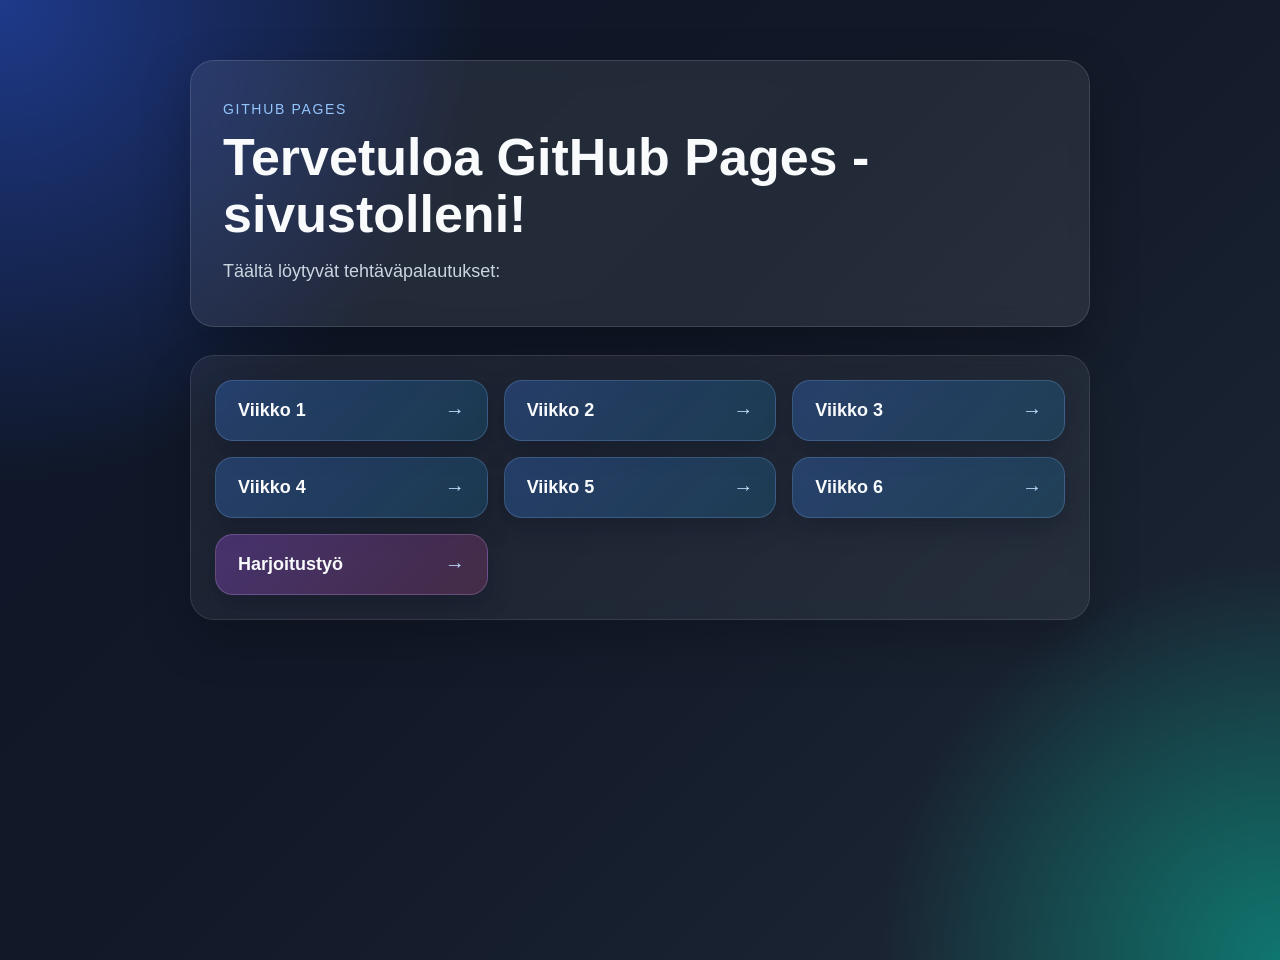
<file: index.html>
<!DOCTYPE html>
<html lang="fi">
<head>
    <meta charset="UTF-8">
    <meta name="viewport" content="width=device-width, initial-scale=1.0">
    <title>Tehtäväpalautukset</title>
    <link rel="stylesheet" href="styles.css">
</head>
<body>
    <main class="container">
        <section class="hero">
            <p class="eyebrow">GitHub Pages</p>
            <h1>Tervetuloa GitHub Pages -sivustolleni!</h1>
            <p class="subtitle">Täältä löytyvät tehtäväpalautukset:</p>
        </section>

        <section class="links-section">
            <div class="button-grid">
                <a href="#" class="task-button">Viikko 1</a>
                <a href="https://github.com/jonassapienza123/Pilvipalvelut_Web/actions/runs/23981461894" target="_blank" class="task-button">Viikko 2</a>
                <a href="https://jonassapienza123.github.io/websovellusPilviPalvelut/" target="_blank" class="task-button">Viikko 3</a>
                <a href="https://jonassapienza123.github.io/websovellusPilviPalvelut/" target="_blank" class="task-button">Viikko 4</a>
                <a href="https://jonassapienza123.github.io/websovellusPilviPalvelut/" target="_blank" class="task-button">Viikko 5</a>
                <a href="week_6.html" class="task-button">Viikko 6</a>
                <a href="https://jonassapienza123.github.io/recipe-finder-app/" target="_blank" class="task-button project-button">Harjoitustyö</a>
            </div>
        </section>
    </main>
</body>
</html>
</file>
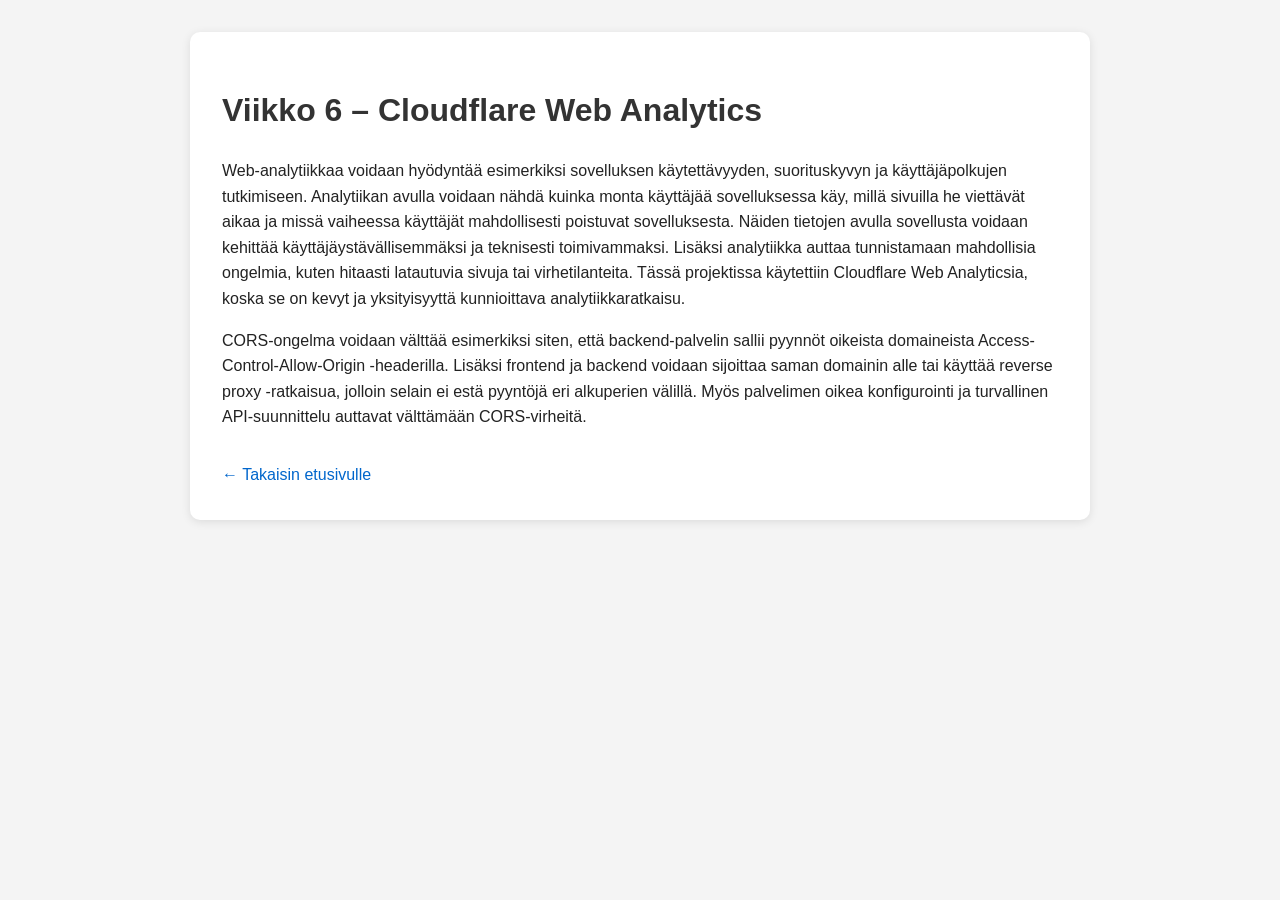
<file: week_6.html>
<!DOCTYPE html>
<html lang="fi">
<head>
  <meta charset="UTF-8" />
  <meta name="viewport" content="width=device-width, initial-scale=1.0" />
  <title>Viikko 6</title>

  <style>
    body {
      font-family: Arial, sans-serif;
      background: #f4f4f4;
      color: #222;
      line-height: 1.6;
      padding: 2rem;
      max-width: 900px;
      margin: auto;
    }

    h1 {
      color: #333;
    }

    .card {
      background: white;
      padding: 2rem;
      border-radius: 10px;
      box-shadow: 0 2px 10px rgba(0,0,0,0.1);
    }

    a {
      display: inline-block;
      margin-top: 1rem;
      text-decoration: none;
      color: #0066cc;
    }
  </style>
</head>

<body>
  <div class="card">
    <h1>Viikko 6 – Cloudflare Web Analytics</h1>

    <p>
      Web-analytiikkaa voidaan hyödyntää esimerkiksi sovelluksen käytettävyyden,
      suorituskyvyn ja käyttäjäpolkujen tutkimiseen. Analytiikan avulla voidaan
      nähdä kuinka monta käyttäjää sovelluksessa käy, millä sivuilla he viettävät
      aikaa ja missä vaiheessa käyttäjät mahdollisesti poistuvat sovelluksesta.
      Näiden tietojen avulla sovellusta voidaan kehittää käyttäjäystävällisemmäksi
      ja teknisesti toimivammaksi. Lisäksi analytiikka auttaa tunnistamaan
      mahdollisia ongelmia, kuten hitaasti latautuvia sivuja tai virhetilanteita.
      Tässä projektissa käytettiin Cloudflare Web Analyticsia, koska se on kevyt
      ja yksityisyyttä kunnioittava analytiikkaratkaisu.
    </p>

    <p>
      CORS-ongelma voidaan välttää esimerkiksi siten, että backend-palvelin sallii
      pyynnöt oikeista domaineista Access-Control-Allow-Origin -headerilla.
      Lisäksi frontend ja backend voidaan sijoittaa saman domainin alle tai käyttää
      reverse proxy -ratkaisua, jolloin selain ei estä pyyntöjä eri alkuperien
      välillä. Myös palvelimen oikea konfigurointi ja turvallinen API-suunnittelu
      auttavat välttämään CORS-virheitä.
    </p>

    <a href="index.html">← Takaisin etusivulle</a>
  </div>
</body>
</html>
</file>
<file: styles.css>
* {
    box-sizing: border-box;
}

body {
    margin: 0;
    min-height: 100vh;
    font-family: Arial, sans-serif;
    background:
        radial-gradient(circle at top left, #1e3a8a 0%, transparent 30%),
        radial-gradient(circle at bottom right, #0f766e 0%, transparent 25%),
        linear-gradient(135deg, #0f172a, #111827 45%, #1f2937);
    color: #f8fafc;
}

.container {
    width: min(900px, calc(100% - 40px));
    margin: 60px auto;
}

.hero {
    background: rgba(255, 255, 255, 0.08);
    border: 1px solid rgba(255, 255, 255, 0.12);
    border-radius: 24px;
    padding: 40px 32px;
    backdrop-filter: blur(10px);
    box-shadow: 0 20px 50px rgba(0, 0, 0, 0.25);
    margin-bottom: 28px;
}

.eyebrow {
    margin: 0 0 12px;
    font-size: 14px;
    letter-spacing: 0.12em;
    text-transform: uppercase;
    color: #93c5fd;
}

h1 {
    margin: 0 0 14px;
    font-size: clamp(32px, 5vw, 52px);
    line-height: 1.1;
    font-weight: 700;
}

.subtitle {
    margin: 0;
    font-size: 18px;
    line-height: 1.6;
    color: #cbd5e1;
}

.links-section {
    background: rgba(255, 255, 255, 0.06);
    border: 1px solid rgba(255, 255, 255, 0.1);
    border-radius: 24px;
    padding: 24px;
    backdrop-filter: blur(10px);
    box-shadow: 0 20px 50px rgba(0, 0, 0, 0.2);
}

.button-grid {
    display: grid;
    grid-template-columns: repeat(auto-fit, minmax(220px, 1fr));
    gap: 16px;
}

.task-button {
    position: relative;
    display: flex;
    align-items: center;
    justify-content: space-between;
    padding: 18px 22px;
    border-radius: 18px;
    text-decoration: none;
    color: #f8fafc;
    font-size: 18px;
    font-weight: 600;
    background: linear-gradient(135deg, rgba(59, 130, 246, 0.28), rgba(14, 165, 233, 0.16));
    border: 1px solid rgba(147, 197, 253, 0.22);
    box-shadow: 0 10px 25px rgba(2, 6, 23, 0.25);
    transition: transform 0.2s ease, box-shadow 0.2s ease, border-color 0.2s ease, background 0.2s ease;
}

.task-button::after {
    content: "→";
    font-size: 20px;
    color: #bfdbfe;
    transition: transform 0.2s ease;
}

.task-button:hover {
    transform: translateY(-4px);
    box-shadow: 0 16px 35px rgba(2, 6, 23, 0.35);
    border-color: rgba(191, 219, 254, 0.5);
    background: linear-gradient(135deg, rgba(59, 130, 246, 0.4), rgba(6, 182, 212, 0.22));
}

.task-button:hover::after {
    transform: translateX(4px);
}

.task-button:active {
    transform: translateY(-1px);
}

.project-button {
    background: linear-gradient(135deg, rgba(168, 85, 247, 0.3), rgba(236, 72, 153, 0.18));
    border: 1px solid rgba(216, 180, 254, 0.24);
}

.project-button:hover {
    background: linear-gradient(135deg, rgba(168, 85, 247, 0.42), rgba(236, 72, 153, 0.26));
    border-color: rgba(233, 213, 255, 0.55);
}

@media (max-width: 600px) {
    .container {
        width: min(100% - 24px, 900px);
        margin: 24px auto;
    }

    .hero,
    .links-section {
        padding: 20px;
        border-radius: 20px;
    }

    .task-button {
        font-size: 17px;
        padding: 16px 18px;
    }
}
</file>
